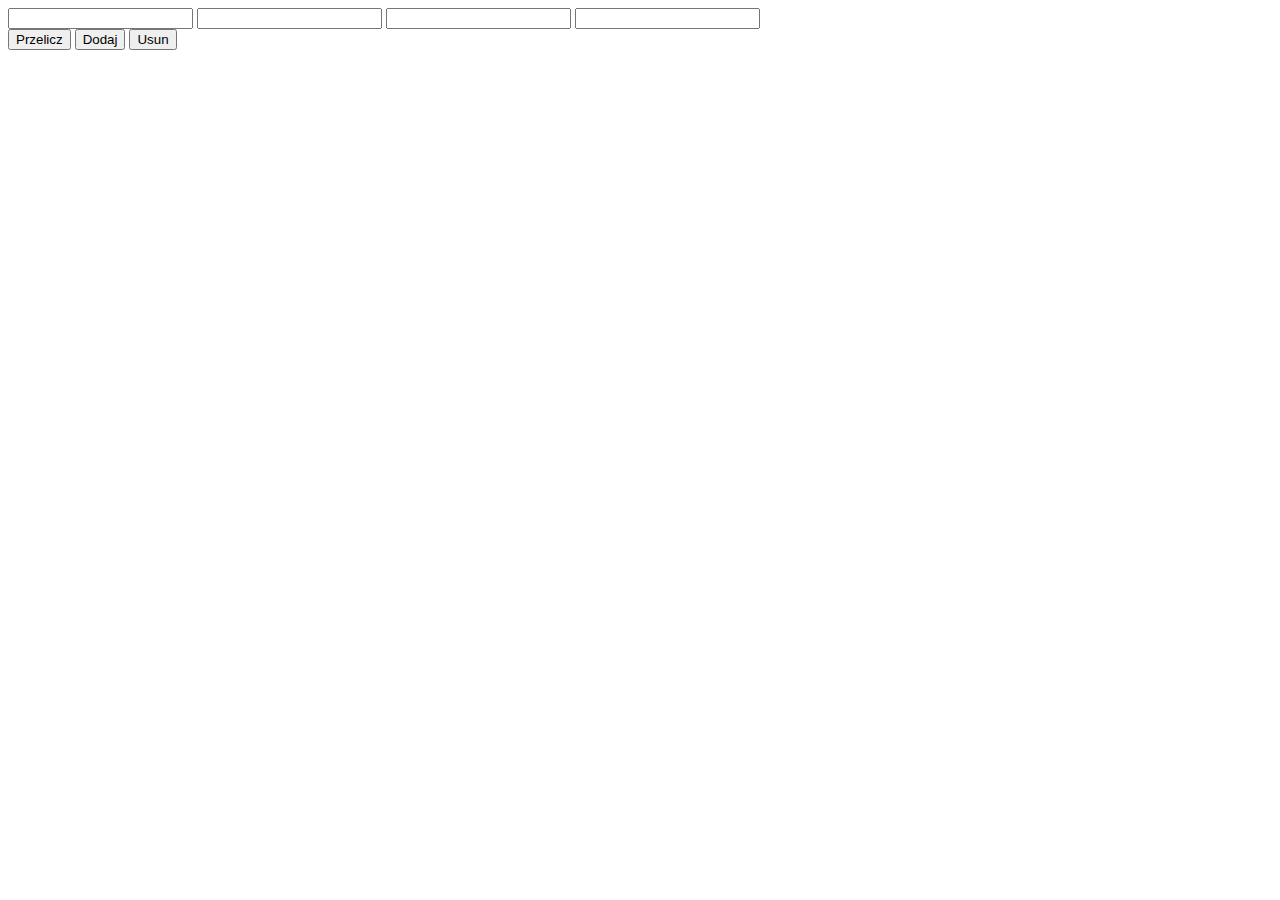
<file: Lab 1 - rozgrzewka/index.html>
<!DOCTYPE html>
<html lang="en">
  <head>
    <meta charset="UTF-8" />
    <meta name="viewport" content="width=device-width, initial-scale=1.0" />
    <title>Lab 1</title>
  </head>

  <body>
    <div id="inputs">
    <input type="text" id="liczba1" />
    <input type="text" id="liczba2" />
    <input type="text" id="liczba3" />
    <input type="text" id="liczba4" />
  </div>
    <button id="przelicz">Przelicz</button>
    <button id="dodaj">Dodaj</button>
    <button id="usun">Usun</button>
    <div id="wyniki"></div>
    <script src="main.js" type="text/javascript"></script>
    <script type="text/javascript"></script>
  </body>
</html>
</file>
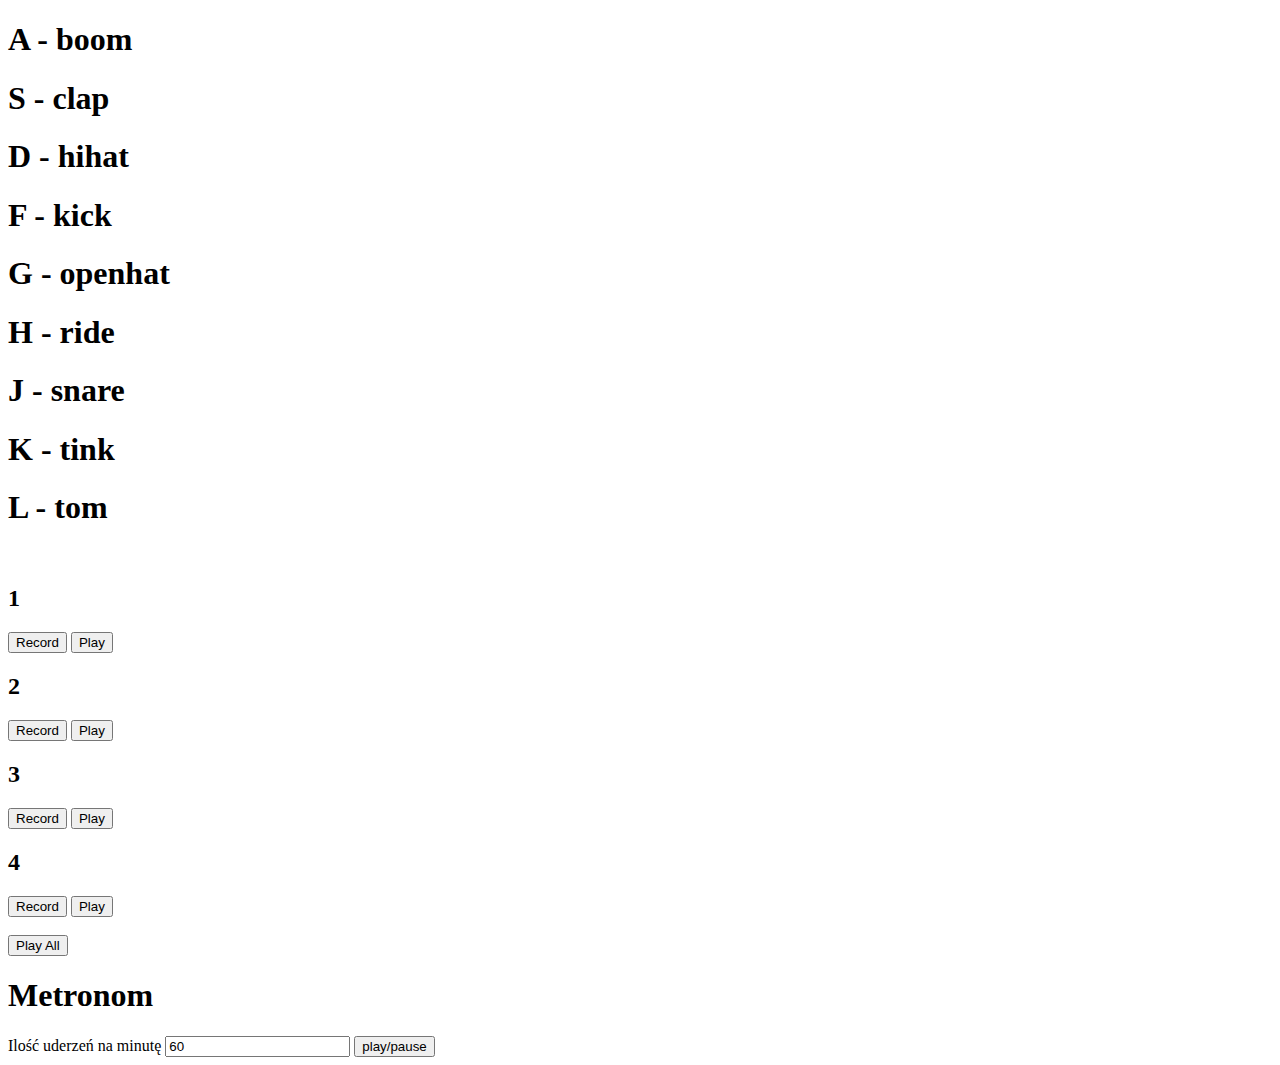
<file: Lab 3 - drumkit/index.html>
<!DOCTYPE html>
<html lang="en">
  <head>
    <meta charset="UTF-8" />
    <meta name="viewport" content="width=device-width, initial-scale=1.0" />
    <title>Document</title>
  </head>
  <body>
    <audio src="./sounds/boom.wav" id="s1"></audio>
    <audio src="./sounds/clap.wav" id="s2"></audio>
    <audio src="./sounds/hihat.wav" id="s3"></audio>
    <audio src="./sounds/kick.wav" id="s4"></audio>
    <audio src="./sounds/openhat.wav" id="s5"></audio>
    <audio src="./sounds/ride.wav" id="s6"></audio>
    <audio src="./sounds/snare.wav" id="s7"></audio>
    <audio src="./sounds/tink.wav" id="s8"></audio>
    <audio src="./sounds/tom.wav" id="s9"></audio>
    <div id="soundBoardMenu"></div>
    <br />
    <div id="tracksContainer">
      <div>
        <h2>1</h2>
        <button class="record">Record</button>
        <button class="play">Play</button>
      </div>
      <div>
        <h2>2</h2>
        <button class="record">Record</button>
        <button class="play">Play</button>
      </div>
      <div>
        <h2>3</h2>
        <button class="record">Record</button>
        <button class="play">Play</button>
      </div>
      <div>
        <h2>4</h2>
        <button class="record">Record</button>
        <button class="play">Play</button>
      </div>
    </div>
    <br />
    <button id="playAll">Play All</button>
    <div>
      <h1>Metronom</h1>
      <label for="metronom"
        >Ilość uderzeń na minutę
        <input id="metronom" name="metronom" type="number" value="60" />
      </label>
      <button id="metronomBtn">play/pause</button>
    </div>
    <script src="drumkit.js"></script>
  </body>
</html>
</file>
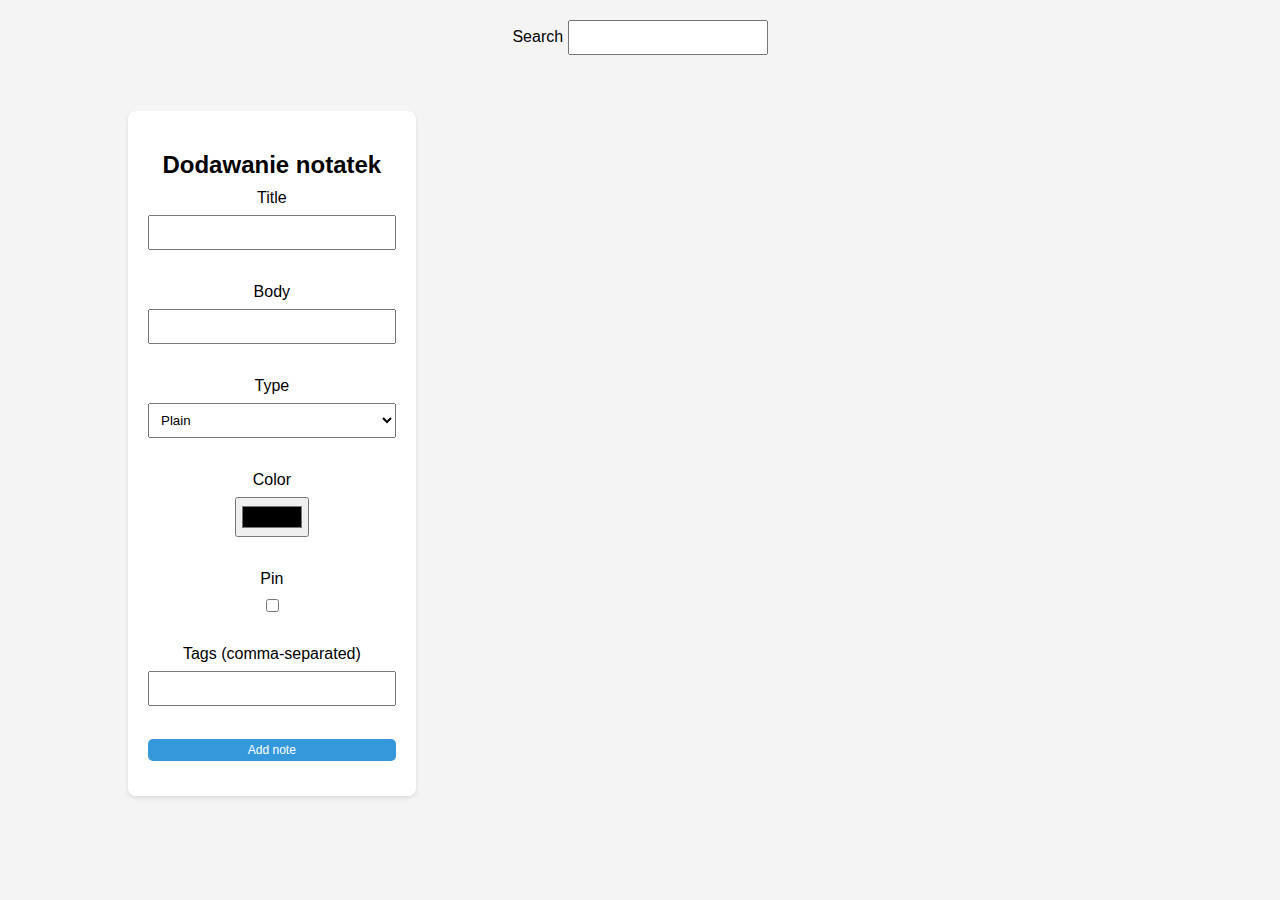
<file: Lab 4 - notekeep/index.html>
<!DOCTYPE html>
<html lang="en">
  <head>
    <meta charset="UTF-8" />
    <meta name="viewport" content="width=device-width, initial-scale=1.0" />
    <link rel="stylesheet" href="style.css" />
    <title>Notekeeper App</title>
  </head>

  <body>
    <div class="search-container">
      <label for="search">Search</label>
      <input type="text" name="search" id="search" />
    </div>

    <div class="content-container">
      <form id="addForm">
        <h2>Dodawanie notatek</h2>
        <label for="title">Title</label>
        <input type="text" name="title" id="title" /><br />
        <label for="body">Body</label>
        <input type="text" name="body" id="body" /><br />
        <label for="type">Type</label>
        <select name="type" id="type">
          <option value="plain">Plain</option>
          <option value="list">List</option>
        </select>
        <br />
        <label for="color">Color</label>
        <input type="color" name="color" id="color" /><br />
        <label for="pin">Pin</label>
        <input type="checkbox" name="pin" id="pin" /><br />
        <label for="tags">Tags (comma-separated)</label>
        <input type="text" name="tags" id="tags" /><br />
        <button id="add-note-btn">Add note</button>
      </form>

      <div id="notes"></div>
    </div>
    <script src="main.js" type="text/javascript"></script>
  </body>
</html>
</file>
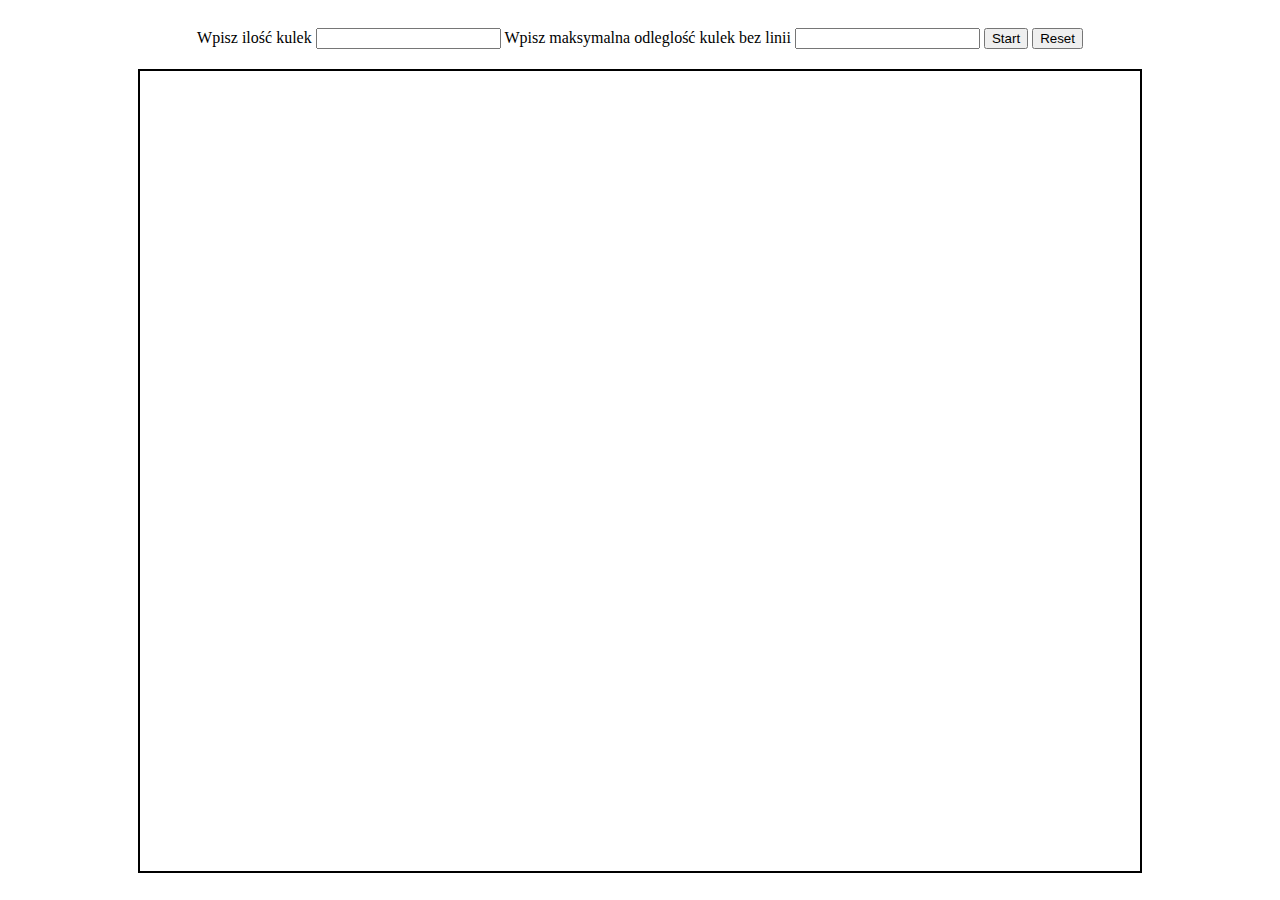
<file: Lab 6 - canvas/index.html>
<!DOCTYPE html>
<html lang="en">
  <head>
    <meta charset="UTF-8" />
    <meta name="viewport" content="width=device-width, initial-scale=1.0" />
    <title>Canvas Kulki</title>
    <link rel="stylesheet" href="style.css" />
  </head>
  <body>
    <div>
      <label for="ballsCount">Wpisz ilość kulek</label>
      <input id="ballsCount" type="text" />
      <label for="maxDistance"
        >Wpisz maksymalna odleglość kulek bez linii</label
      >
      <input id="maxDistance" type="text" />
      <button id="startButton">Start</button>
      <button id="resetButton">Reset</button>
    </div>
    <div id="canvasContainer">
      <canvas id="canvasBody" width="1000" height="800"></canvas>
    </div>
    <script src="main.js" type="text/javascript"></script>
  </body>
</html>
</file>
<file: Lab 4 - notekeep/style.css>
body {
  font-family: Arial, sans-serif;
  background-color: #f4f4f4;
  margin: 0;
  padding: 0;
  display: flex;
  flex-direction: column;
  align-items: center;
  height: 100vh;
}

label {
  margin-bottom: 8px;
}
.content-container {
  display: flex;
  justify-content: flex-start;
  align-items: flex-start;
  width: 80%;
}
#search {
  padding: 8px;
  margin-bottom: 16px;
  width: 200px;
  box-sizing: border-box;
}
form {
  display: flex;
  flex-direction: column;
  align-items: center;
  width: 100%;
}
#addForm {
  background-color: #fff;
  padding: 20px;
  border-radius: 8px;
  box-shadow: 0 2px 4px rgba(0, 0, 0, 0.1);
  width: 300px;
  margin-right: 20px;
}
div {
  margin: 20px;
}

h2 {
  margin-bottom: 10px;
}

input,
select,
button {
  margin-bottom: 15px;
  width: 100%;
  padding: 8px;
  box-sizing: border-box;
}
input[type="color"] {
  height: 40px;
  padding: 4px;
  width: 30%;
}
button {
  cursor: pointer;
  background-color: #3498db;
  color: #fff;
  border: none;
  border-radius: 5px;
  font-size: 12px;
  padding: 4px 8px;
}

button:hover {
  background-color: #2980b9;
}
#notes {
  display: flex;
  flex-wrap: wrap;
  justify-content: space-around;
  width: 80%;
}

.note {
  background-color: #f8f8f8;
  border: 1px solid #ddd;
  padding: 10px;
  margin: 10px;
  border-radius: 5px;
  box-shadow: 0 2px 4px rgba(0, 0, 0, 0.1);
  width: 300px;
  min-height: 200px;
  display: flex;
  flex-direction: column;
  position: relative;
  transition: min-height 0.3s;
}

.note h1 {
  margin-bottom: 8px;
  font-size: 18px;
}

.note p {
  margin-bottom: 8px;
  font-size: 14px;
  overflow: hidden;
  text-overflow: ellipsis;
  white-space: nowrap;
}

.note button {
  cursor: pointer;
  border: none;
  border-radius: 3px;
  font-size: 10px;
  padding: 4px 6px;
  position: absolute;
  top: 5px;
  width: 40px;
}

.note .delete-button {
  right: 50px;
}

.note .pin-button {
  right: 5px;
}
.pinned {
  border: #2980b9 5px solid;
}
</file>
<file: Lab 6 - canvas/style.css>
body {
  display: flex;
  flex-direction: column;
  align-items: center;
  justify-content: center;
  height: 100vh;
  margin: 0;
}

#canvasContainer {
  display: flex;
  flex-direction: column;
  align-items: center;
  margin-top: 20px; /* Adjust the margin as needed */
}

#canvasBody {
  border: 2px solid black;
}
</file>
